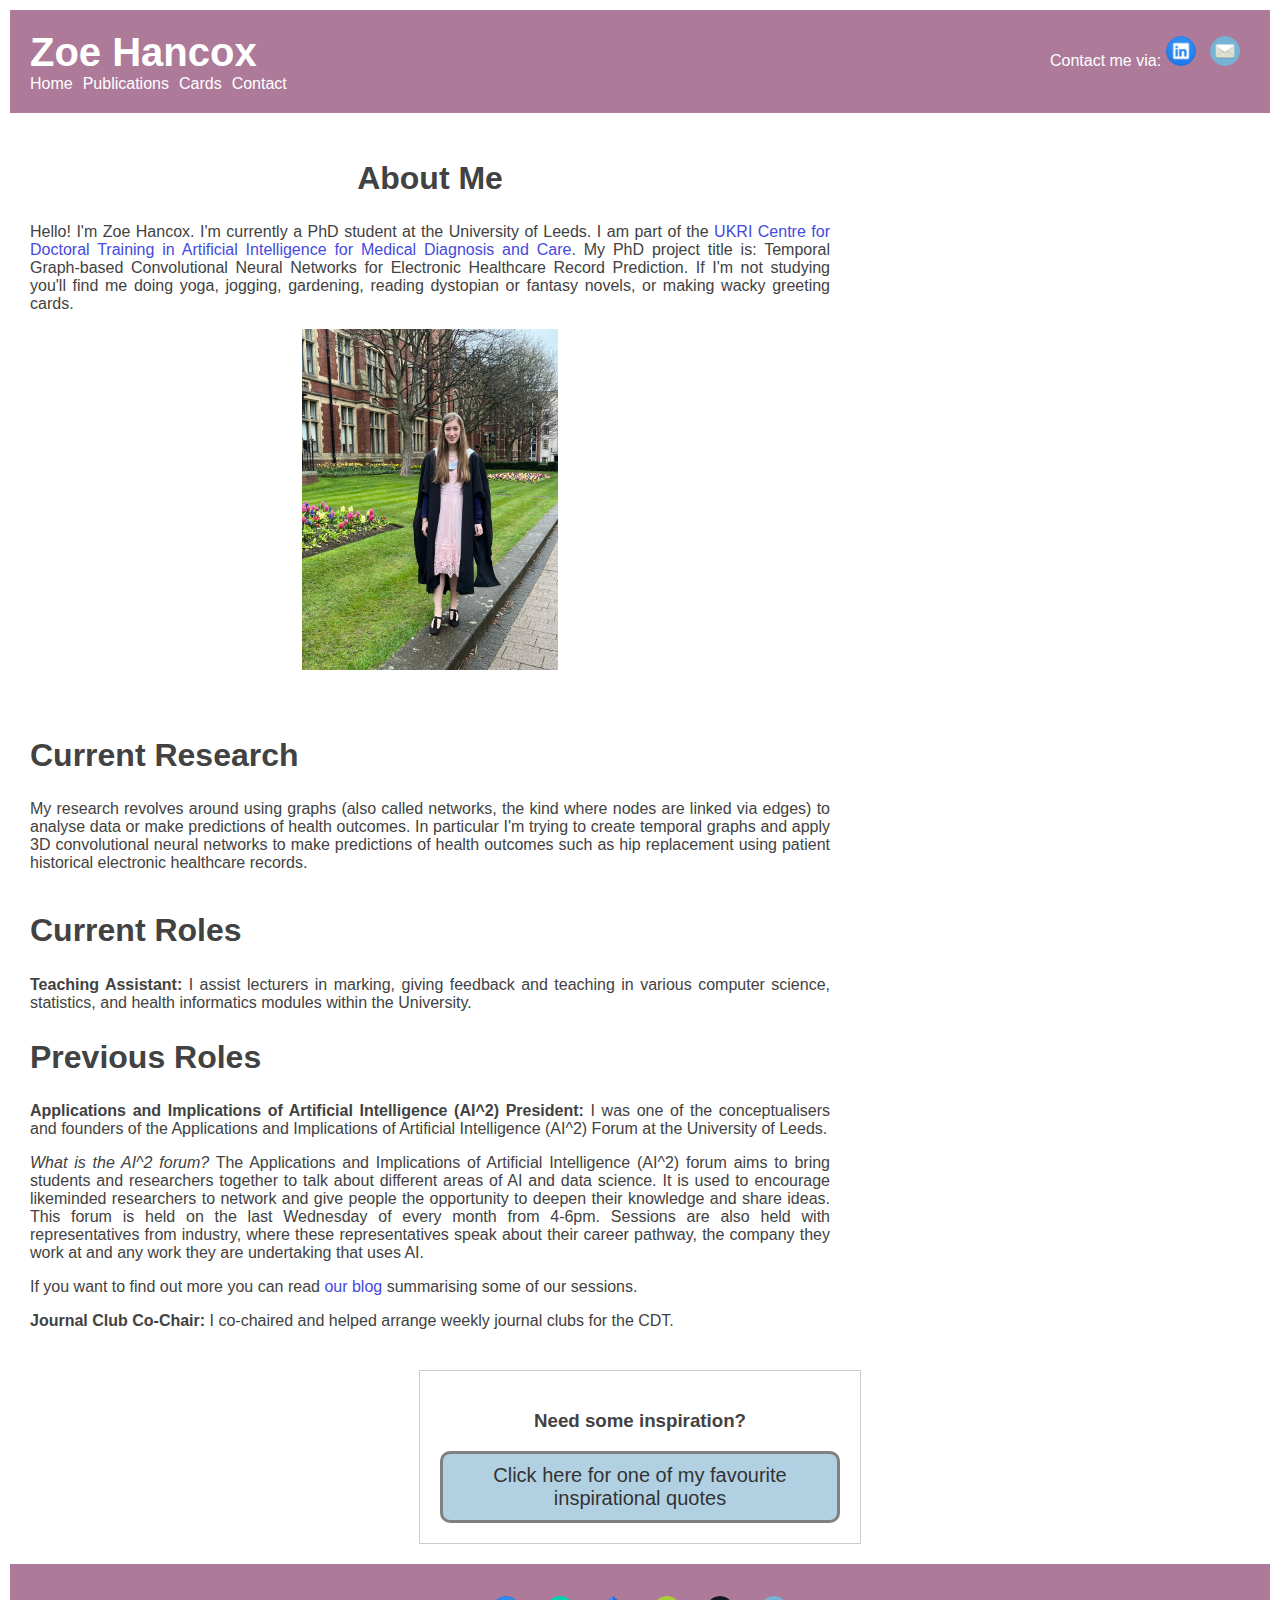
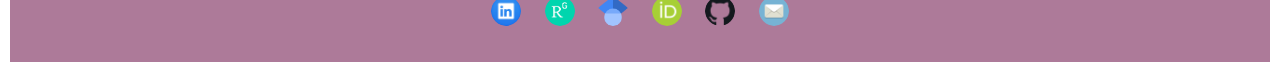
<file: index.html>
<html lang="en">
<head>
  <meta charset="UTF-8">
  <meta name="viewport" content="width=device-width, initial-scale=1.0">
  <title>Zoe Hancox</title>
  <link rel="stylesheet" href="styles.css">
  <link rel="icon" href="favicon.ico" type="image/x-icon">
</head>

<body>
  <header>
    <div class="header">
      <h1>Zoe Hancox</h1>
      <div>
        Contact me via:
        <a href="https://www.linkedin.com/in/zoelouisehancox/?originalSubdomain=uk" target="_blank">
          <img src="images/linkedin_logo.png" alt="LinkedIn" class="header-links"/></a> 
        <a href="mailto:ll15zlh@leeds.ac.uk" target="_blank">
          <img src="images/email_logo.png" alt="Email" class="header-links"/></a>  
      </div>
    </div>

    <nav>
      <ul>
        <li><a href="index.html" aria-current="page">Home</a></li>
        <li><a href="publications.html">Publications</a></li>
        <li><a href="cards.html">Cards</a></li>
        <li><a href="contact.html">Contact</a></li>
      </ul>
    </nav>
  </header>
  
  <main>
    <div class="image-container">
    <section id="about">
      <h2>About Me</h2>
      <p class="text-container">Hello! I'm Zoe Hancox. I'm currently a PhD student at the University of Leeds. I am part of the <a href="https://ai-medical.leeds.ac.uk/">UKRI Centre for Doctoral Training in Artificial Intelligence for Medical Diagnosis and Care</a>. My PhD project title is: Temporal Graph-based Convolutional Neural Networks for Electronic Healthcare Record Prediction.
      If I'm not studying you'll find me doing yoga, jogging, gardening, reading dystopian or fantasy novels, or making wacky greeting cards.</p> 
      <img src="images/profile_picture.jpeg" alt="profile picture" width="256" height="341.3"> 
    </section>
    </div>

    <div class="container">
    <section id="research">
      <h2>Current Research</h2>
      <p>My research revolves around using graphs (also called networks, the kind where nodes are linked via edges) to analyse data or make predictions of health outcomes. In particular I'm trying to create temporal graphs and apply 3D convolutional neural networks to make predictions of health outcomes such as hip replacement using patient historical electronic healthcare records.</p>
    </section>

    <section id="roles">
      <h2>Current Roles</h2>
      <p><b>Teaching Assistant:</b> I assist lecturers in marking, giving feedback and teaching in various computer science, statistics, and health informatics modules within the University.</p>
    
      <h2>Previous Roles</h2>
      <p><b>Applications and Implications of Artificial Intelligence (AI^2) President:</b> I was one of the conceptualisers and founders of the Applications and Implications of Artificial Intelligence (AI^2) Forum at the University of Leeds.</p>
      <p><em>What is the AI^2 forum?</em> The Applications and Implications of Artificial Intelligence (AI^2) forum aims to bring students and researchers together to talk about different areas of AI and data science. It is used to encourage likeminded researchers to network and give people the opportunity to deepen their knowledge and share ideas. This forum is held on the last Wednesday of every month from 4-6pm. Sessions are also held with representatives from industry, where these representatives speak about their career pathway, the company they work at and any work they are undertaking that uses AI.</p>
      <p>If you want to find out more you can read <a href="https://leeds-ai-cdt.github.io/tag/AI_squared/">our blog</a> summarising some of our sessions.</p>
      <p><b>Journal Club Co-Chair:</b> I co-chaired and helped arrange weekly journal clubs for the CDT.</p>
    </section>

    </div>

    <div id="quote-container">
      <h3>Need some inspiration?</h3>
      <p id="quote-text"></p>
      <button onclick="generateRandomQuote()">Click here for one of my favourite inspirational quotes</button>
    </div>
    
    
    
  </main>
  
  <footer>
    <p><a href="https://www.linkedin.com/in/zoelouisehancox/?originalSubdomain=uk" target="_blank">
        <img src="images/linkedin_logo.png" alt="LinkedIn" class="footer-image"/></a> 
      <a href="https://www.researchgate.net/profile/Zoe-Hancox-2" target="_blank">
        <img src="images/researchgate_logo.png" alt="ResearchGate" class="footer-image"/></a> 
      <a href="https://scholar.google.com/citations?hl=en&user=W5HfvpUAAAAJ" target="_blank">
        <img src="images/google_scholar_logo.png" alt="Google Scholar" class="footer-image"/></a>
      <a href="https://orcid.org/0000-0003-0473-5971" target="_blank">
        <img src="images/orcid_logo.png" alt="Orcid" class="footer-image"/></a>
      <a href="https://github.com/ZoeHancox" target="_blank">
        <img src="images/github_logo.png" alt="GitHub" class="footer-image"/></a> 
      <a href="mailto:ll15zlh@leeds.ac.uk" target="_blank">
        <img src="images/email_logo.png" alt="Email" class="footer-image"/></a>  
    </p> 
  </footer>
  <script src="index_script.js"></script>
</body>
</html>
</file>
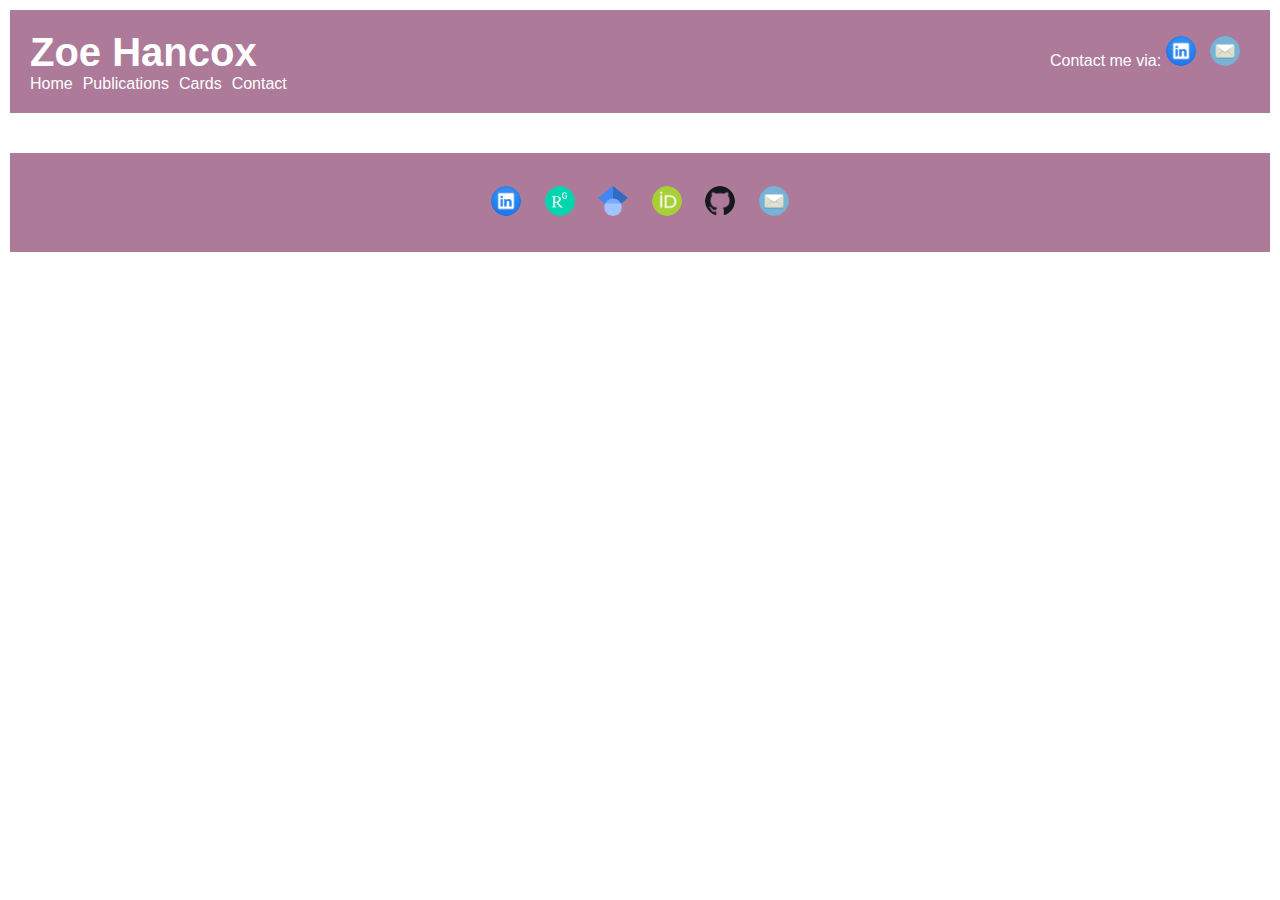
<file: cards.html>
<html lang="en">
<head>
  <meta charset="UTF-8">
  <meta name="viewport" content="width=device-width, initial-scale=1.0">
  <title>Zoe Hancox</title>
  <link rel="stylesheet" href="styles.css">
  <link rel="icon" href="favicon.ico" type="image/x-icon">
</head>

<script
    type="text/javascript"
    async defer
    src="//assets.pinterest.com/js/pinit.js"
></script>

<body>
    <header>
      <div class="header">
        <h1>Zoe Hancox</h1>
        <div>
          Contact me via:
          <a href="https://www.linkedin.com/in/zoelouisehancox/?originalSubdomain=uk" target="_blank">
            <img src="images/linkedin_logo.png" alt="LinkedIn" class="header-links"/></a> 
          <a href="mailto:ll15zlh@leeds.ac.uk" target="_blank">
            <img src="images/email_logo.png" alt="Email" class="header-links"/></a>  
        </div>
      </div>
  
      <nav>
        <ul>
          <li><a href="index.html">Home</a></li>
          <!--
          <li><a href="#about">About</a></li>
          <li><a href="#portfolio">Portfolio</a></li>
          -->
          <li><a href="publications.html">Publications</a></li>
          <li><a href="cards.html">Cards</a></li>
          <li><a href="contact.html">Contact</a></li>
        </ul>
      </nav>
    </header>
    <main>

    <a data-pin-do="embedBoard" data-pin-board-width="800" data-pin-scale-height="300" data-pin-scale-width="100" href="https://uk.pinterest.com/zhancox/homemade-cards/"></a>

    </main>
  
<footer>
  <p><a href="https://www.linkedin.com/in/zoelouisehancox/?originalSubdomain=uk" target="_blank">
      <img src="images/linkedin_logo.png" alt="LinkedIn" class="footer-image"/></a> 
    <a href="https://www.researchgate.net/profile/Zoe-Hancox-2" target="_blank">
      <img src="images/researchgate_logo.png" alt="ResearchGate" class="footer-image"/></a> 
    <a href="https://scholar.google.com/citations?hl=en&user=W5HfvpUAAAAJ" target="_blank">
      <img src="images/google_scholar_logo.png" alt="Google Scholar" class="footer-image"/></a>
    <a href="https://orcid.org/0000-0003-0473-5971" target="_blank">
      <img src="images/orcid_logo.png" alt="Orcid" class="footer-image"/></a>
    <a href="https://github.com/ZoeHancox" target="_blank">
      <img src="images/github_logo.png" alt="GitHub" class="footer-image"/></a> 
    <a href="mailto:ll15zlh@leeds.ac.uk" target="_blank">
      <img src="images/email_logo.png" alt="Email" class="footer-image"/></a>  
  </p> 
</footer>
<script src="index_script.js"></script>
</body>
</html>
</file>
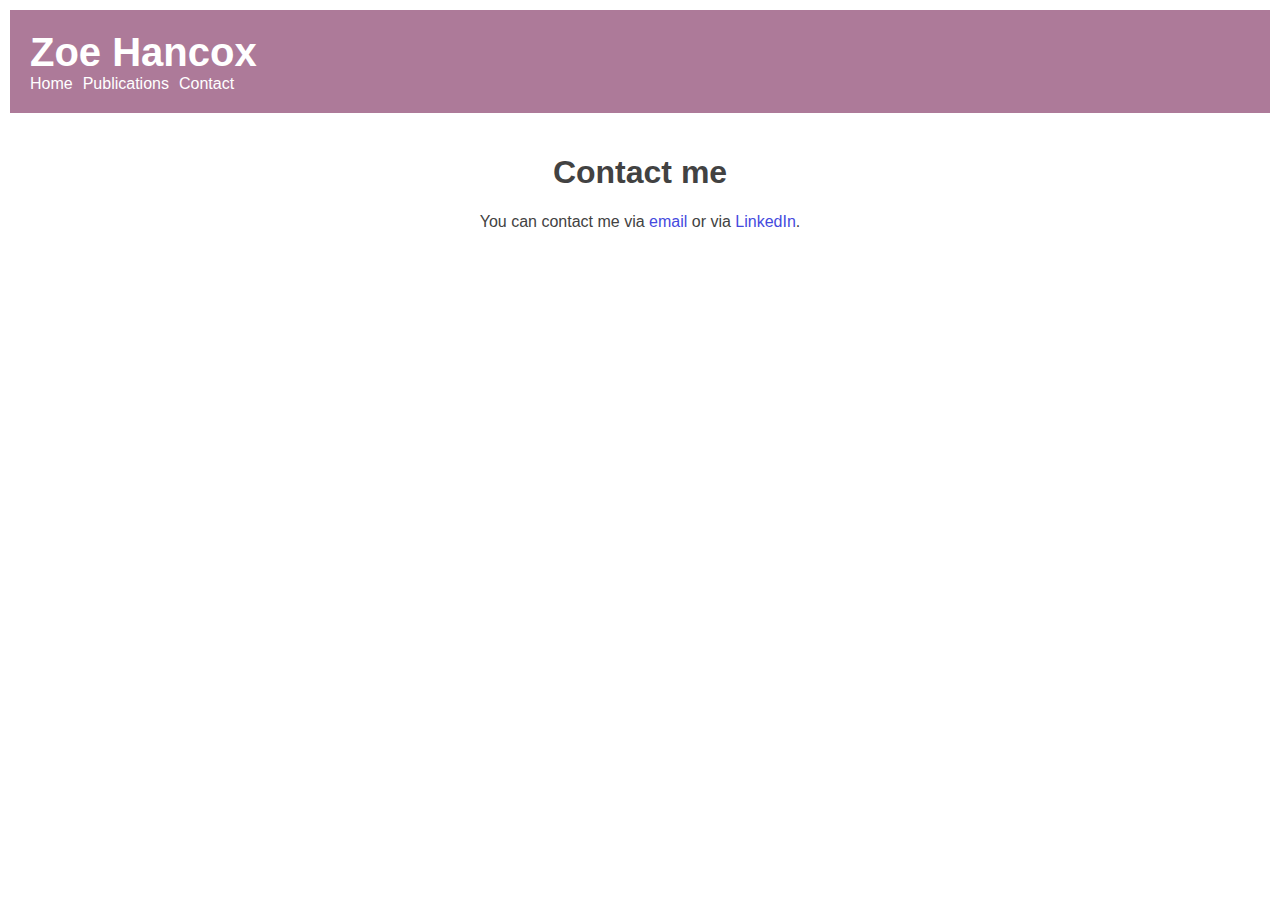
<file: contact.html>
<head>
    <meta charset="UTF-8">
    <meta name="viewport" content="width=device-width, initial-scale=1.0">
    <title>Contact Me</title>
    <link rel="stylesheet" href="styles.css">
  </head>

  <body>
    <header>
      <h1>Zoe Hancox</h1>
      <nav>
        <ul>
          <li><a href="index.html">Home</a></li>
          <!--
          <li><a href="#about">About</a></li>
          <li><a href="#portfolio">Portfolio</a></li>
          -->
          <li><a href="publications.html">Publications</a></li>
          <li><a href="contact.html">Contact</a></li>
        </ul>
      </nav>
    </header>

<main>
    <h1>Contact me</h1>
    <p>You can contact me via <a href="mailto:ll15zlh@leeds.ac.uk">email</a> or via <a href="https://www.linkedin.com/in/zoelouisehancox/">LinkedIn</a>.</p>
</main>
</body>
</file>
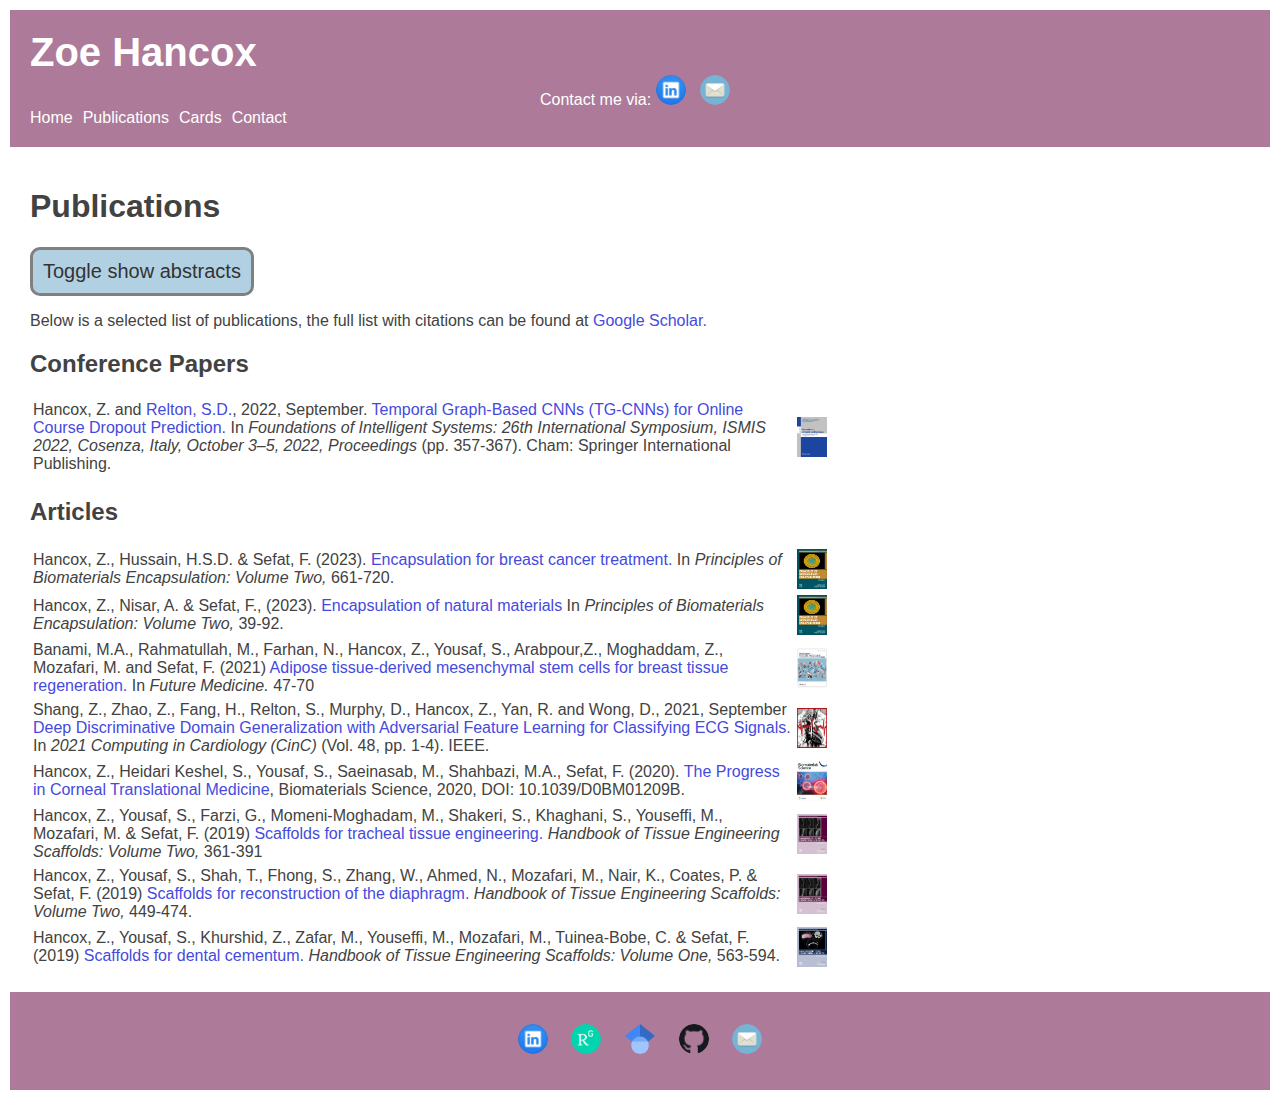
<file: publications.html>
<head>
  <meta charset="UTF-8">
  <meta name="viewport" content="width=device-width, initial-scale=1.0">
  <title>Publications</title>
  <link rel="stylesheet" href="styles.css">
</head>

<body>
<header>
  <h1>Zoe Hancox</h1>
  <div>
    Contact me via:
    <a href="https://www.linkedin.com/in/zoelouisehancox/?originalSubdomain=uk" target="_blank">
      <img src="images/linkedin_logo.png" alt="LinkedIn" class="header-links"/></a> 
    <a href="mailto:ll15zlh@leeds.ac.uk" target="_blank">
      <img src="images/email_logo.png" alt="Email" class="header-links"/></a>  
  </div>
  <nav>
  <ul>
      <li><a href="index.html">Home</a></li>
      <!--
      <li><a href="#about">About</a></li>
      <li><a href="#portfolio">Portfolio</a></li>
      -->
      <li><a href="publications.html">Publications</a></li>
      <li><a href="cards.html">Cards</a></li>
      <li><a href="contact.html">Contact</a></li>
  </ul>
  </nav>
</header>

<main>
<div class="container">
  
  <h1>Publications</h1>
  <button class='clickme'>Toggle show abstracts</button>
  <p>Below is a selected list of publications, the full list with citations can be found at <a href="https://scholar.google.com/citations?hl=en&user=W5HfvpUAAAAJ">Google Scholar.</a></p>
  <h2>Conference Papers</h2>
  <table>
    <tr>
      <td style="text-align: left;">Hancox, Z. and <a href="http://www.samrelton.com/">Relton, S.D.</a>, 2022, September. <a href="https://link.springer.com/chapter/10.1007/978-3-031-16564-1_34">Temporal Graph-Based CNNs (TG-CNNs) for Online Course Dropout Prediction. </a> In <em>Foundations of Intelligent Systems: 26th International Symposium, ISMIS 2022, Cosenza, Italy, October 3–5, 2022, Proceedings </em> (pp. 357-367). Cham: Springer International Publishing.</td>
      <td><a href="https://link.springer.com/chapter/10.1007/978-3-031-16564-1_34" target="_blank"><img src="/images/foundations_of_intelligent_systems.jpg" alt="ISMIS 2022: Foundations of Intelligent Systems" class="pub-pic"/></a></td>
    </tr>
    <tr>
      <td colspan="2" class="hidden"><b>Abstract:</b> Due to the global pandemic, the use of online courses is increasing significantly; yet the rate of student dropout from online courses is rising. The Accessible Culture & Training Massive Open Online Course (ACT MOOC) dataset is comprised of a temporal sequence of student actions and subsequent dropout information. We introduce a novel approach based upon temporal graphs, which uses the sequence of (and time between) events to predict dropout. The dataset consists of 7,047 users, with a dropout rate of 57.7%. The Temporal Graph-Based Convolutional Neural Network (TG-CNN) models developed in this study are compared against baseline models and existing models in the literature. Performance is assessed using the AUC, accuracy, precision, recall, and F1 score. Our novel TG-CNN model achieves an AUC score of 0.797, which improves upon previous literature: JODIE 0.756, TGN + MeTA 0.794, TGN 0.777, and CoPE 0.762. Our model offers a novel and intuitive formulation of this problem, with state-of-the-art performance.</td>
    </tr>
  </table>

  <h2>Articles</h2>
  <table>
      <tr>
        <td style="text-align: left;">Hancox, Z., Hussain, H.S.D. & Sefat, F. (2023). <a href="https://www.sciencedirect.com/science/article/abs/pii/B9780128243459000258">Encapsulation for breast cancer treatment.</a> In <em>Principles of Biomaterials Encapsulation: Volume Two,</em> 661-720. </td>
        <td><a href="https://www.sciencedirect.com/science/article/abs/pii/B9780128243459000258" target="_blank"><img src="/images/principles_of_encaps_book.jpg" alt="Principles of Biomaterials Encapsulation" class="pub-pic"/></a></td>
      </tr>
      <tr>
        <td colspan="2" class="hidden"><b>Abstract:</b> Chemotherapy is most traditionally used to treat breast cancer, however the systemic toxicity and side effects associated with it render chemotherapy treatment nonideal. This chapter describes the requirements for encapsulation systems to treat breast cancer. Furthermore, some recent breast cancer treatments that use encapsulation to improve treatment outcomes are compared. There are many cases of successful enhancement of therapeutic drug delivery using encapsulation systems. Encapsulation devices can reduce the systemic toxicity on healthy cells while inducing apoptosis or cell proliferation on breast cancer cells. Using encapsulation methods for breast cancer treatment provide more discrete and less invasive methods to treat cancer, while improving patient reported outcomes. This chapter aims to provide the reader with an insight into the current biomaterials and drugs used in nanomedicine to improve the treatment of breast cancer.</td>
      </tr>
      <tr>
        <td style="text-align: left;">Hancox, Z., Nisar, A. & Sefat, F., (2023). <a href="https://www.sciencedirect.com/science/article/abs/pii/B9780128243459000209">Encapsulation of natural materials</a> In <em>Principles of Biomaterials Encapsulation: Volume Two,</em> 39-92. </td>
        <td><a href="https://www.sciencedirect.com/science/article/abs/pii/B9780128243459000209" target="_blank"><img src="/images/principles_of_encaps_book.jpg" alt="Principles of Biomaterials Encapsulation" class="pub-pic"/></a></td>
      </tr>
      <tr>
        <td colspan="2" class="hidden"><b>Abstract:</b> By using natural biomaterials, scientists have been able to design and create a range of encapsulation devices with various mechanical and bio-functionalities to hold specific molecules for a multitude of applications. These natural biomaterial encapsulation tools can provide protection from the host’s immune system and from harsh environments. Encapsulation vehicles can enable control of the encapsulated molecules or cells, to allow them to reach the required target location or even direct cell differentiation lineage in stem cell applications. When encapsulating cells, encapsulation can aid cell expansion and maintain cell viability. Cell-matrix interaction, biodegradation, and biocompatibility can be enhanced to improve treatment using targeted drug delivery. Natural materials are attractive for many medical and tissue engineering applications, such as transplantation, drug delivery, cell delivery, and regenerative medicine. There are various natural materials used as encapsulation vehicles, the properties of these materials, including mechanical properties, sources, permeability, and modification techniques, are vital to tune depending on the encapsulation application. In this chapter some of the current natural biomaterials used for creating encapsulation vehicles and their advantages and challenges will be discussed.</td>
      </tr>

      <tr>
        <td style="text-align: left;">Banami, M.A., Rahmatullah, M., Farhan, N., Hancox, Z., Yousaf, S., Arabpour,Z., Moghaddam, Z., Mozafari, M. and Sefat, F. (2021) <a href="https://pubmed.ncbi.nlm.nih.gov/33533667/">Adipose tissue-derived mesenchymal stem cells for breast tissue regeneration. </a> In <em>Future Medicine.</em> 47-70 </td>
        <td><a href="https://pubmed.ncbi.nlm.nih.gov/33533667/" target="_blank"><img src="/images/future_in_medicine.PNG" alt="Future Medicine" class="pub-pic"/></a></td>
      </tr>
      <tr>
        <td colspan="2" class="hidden"><b>Abstract:</b> With an escalating incidence of breast cancer cases all over the world and the deleterious psychological impact that mastectomy has on patients along with several limitations of the currently applied modalities, it's plausible to seek unconventional approaches to encounter such a burgeoning issue. Breast tissue engineering may allow that chance via providing more personalized solutions which are able to regenerate, mimicking natural tissues also facing the witnessed limitations. This review is dedicated to explore the utilization of adipose tissue-derived mesenchymal stem cells for breast tissue regeneration among postmastectomy cases focusing on biomaterials and cellular aspects in terms of harvesting, isolation, differentiation and new tissue formation as well as scaffolds types, properties, material-host interaction and an in vitro breast tissue modeling.</td>
      </tr>

      <tr>
        <td style="text-align: left;">Shang, Z., Zhao, Z., Fang, H., Relton, S., Murphy, D., Hancox, Z., Yan, R. and Wong, D., 2021, September <a href="https://ieeexplore.ieee.org/document/9662844">Deep Discriminative Domain Generalization with Adversarial Feature Learning for Classifying ECG Signals.</a> In <em>2021 Computing in Cardiology (CinC) </em> (Vol. 48, pp. 1-4). IEEE. </td>
        <td><a href="https://ieeexplore.ieee.org/document/9662844" target="_blank"><img src="/images/computing_in_cardiology.png" alt="IEEE" class="pub-pic"/></a></td>
      </tr>
      <tr>
        <td colspan="2" class="hidden"><b>Abstract:</b> Introduction: The goal of the 2021 PhysioNet/CinC challenge is to classify cardiac abnormalities from ECGs and evaluate the diagnostic potential of reduced-lead ECGs. Here, we describe the classification model created by the team “AI_Healthcare”. Methods: ECGs were downsampled to 300 Hz and filtered by wavelet. ECGs were randomly clipped or zero-padded to 4,096 samples. We modified an SE-ResNet to perform multi-task classification of both dataset and disease. We used a gradient reversal layer as part of an adversarial feature learning scheme to learn domain-invariant and discriminative representations. Results: We trained our domain-invariant model on 5 datasets, keeping one data set (Ningbo) for local validation. We also trained a baseline SE-ResNet using the same training data. In validation on the held-out data set, the domain-invariant model had a higher Challenge metric than the baseline model. Our entry was not officially ranked in the Challenge, as we did not have a successful entry during the unofficial phase of the Challenge. Conclusion: The domain-invariant model performed better than the baseline model in local held-out datasets, suggesting that this method may help improve generalisation performance.</td>
      </tr>

      <tr>
        <td style="text-align: left;">Hancox, Z., Heidari Keshel, S., Yousaf, S., Saeinasab, M., Shahbazi, M.A., Sefat, F. (2020). <a href="https://pubs.rsc.org/en/content/articlelanding/2020/bm/d0bm01209b">The Progress in Corneal Translational Medicine</a>, Biomaterials Science, 2020, DOI: 10.1039/D0BM01209B. </td>
        <td><a href="https://pubs.rsc.org/en/content/articlelanding/2020/bm/d0bm01209b" target="_blank"><img src="/images/biomaterials_science.jpg" alt="Biomaterials Science" class="pub-pic"/></a></td>
      </tr>
      <tr>
        <td colspan="2" class="hidden"><b>Abstract:</b> Cornea tissue is in high demand by tissue donation centres globally, and thus tissue engineering cornea, which is the main topic of corneal translational medicine, can serve as a limitless alternative to a donated human cornea tissue. Tissue engineering aims to produce solutions to the challenges associated with conventional cornea tissue, including transplantation and use of human amniotic membrane (HAM), which have issues with storage and immune rejection in patients. Accordingly, by carefully selecting biomaterials and fabrication methods to produce these therapeutic tissues, the demand for cornea tissue can be met, with an improved healing outcome for recipients with less associated harmful risks. In this review paper, we aim to present the recent advancements in the research and clinical applications of cornea tissue, applications including biomaterial selection, fabrication methods, scaffold structure, cellular response to these scaffolds, and future advancements of these techniques.</td>
      </tr>

      <tr>
        <td style="text-align: left;">Hancox, Z., Yousaf, S., Farzi, G., Momeni-Moghadam, M., Shakeri, S., Khaghani, S., Youseffi, M., Mozafari, M. & Sefat, F. (2019) <a href="Scaffolds for tracheal tissue engineering. Handbook of Tissue Engineering Scaffolds: Volume Two">Scaffolds for tracheal tissue engineering. </a> <em>Handbook of Tissue Engineering Scaffolds: Volume Two,</em> 361-391 </td>
        <td><a href="Scaffolds for tracheal tissue engineering. Handbook of Tissue Engineering Scaffolds: Volume Two" target="_blank"><img src="/images/tissue_eng_handbook_vol2.jpg" alt="Handbook of Tissue Engineering Scaffolds: Volume Two" class="pub-pic"/></a></td>
      </tr>
      <tr>
        <td colspan="2" class="hidden"><b>Abstract:</b> This chapter aims to expand the reader's knowledge on the human trachea, problems that commonly arise within the windpipe, and correctional methods for these issues, including tissue-engineered solutions. Cell derivation is covered to give examples of what could potentially work successfully and the advantages and disadvantages of specific derivations. A variety of experimental scaffold construction techniques will be discussed in detail, allowing the reader to obtain an understanding of the intricate methods required to make tissue-engineered tracheal tissue. This chapter demonstrates the extensive parameters required to make successful tissue with the ability to withstand the stresses of native tissue, while creating an environment for cells to grow and thrive on.</td>
      </tr>

      <tr>
        <td style="text-align: left;">Hancox, Z., Yousaf, S., Shah, T., Fhong, S., Zhang, W., Ahmed, N., Mozafari, M., Nair, K., Coates, P. & Sefat, F. (2019) <a href="https://www.sciencedirect.com/science/article/abs/pii/B9780081025611000191">Scaffolds for reconstruction of the diaphragm. </a> <em>Handbook of Tissue Engineering Scaffolds: Volume Two, </em> 449-474. </td>
        <td><a href="https://www.sciencedirect.com/science/article/abs/pii/B9780081025611000191" target="_blank"><img src="/images/tissue_eng_handbook_vol2.jpg" alt="Handbook of Tissue Engineering Scaffolds: Volume Two" class="pub-pic"/></a></td>
      </tr>
      <tr>
        <td colspan="2" class="hidden"><b>Abstract:</b> The diaphragm is a crucial mammalian skeletal muscle, essential for respiration and to sustain human life. Besides respiration, the complex organ offers a physical barrier between the thoracic and abdominal cavities. Unfortunately, the surgical approach for a compromised diaphragm is generally associated with significant risks of defect recurrence, infection, and inadequate growth potential and can cause reformed damaged tissue structures. Consequently, the need for diaphragm resection necessitates the field of tissue engineering to reestablish physiological function and maintenance [1]. Recent therapies employ implantable biodegradable three-dimensional scaffolds to overcome congenital or acquired disorders of the diaphragm. This interdisciplinary field requires a thorough understanding of structural integrity and the diaphragmatic anatomy using pioneered scaffolds to replicate the native architecture, enhancing mechanical properties. The principles of material science are combined with cell transplantation and appropriate tissue perfusion to produce the ideal biomaterial scaffolds, ensuring durability, biodegradability, nonimmunogenic responses, the reduction of morbidity, and reparation to poor muscle contraction [2,3].</td>
      </tr>

      <tr>
        <td style="text-align: left;">Hancox, Z., Yousaf, S., Khurshid, Z., Zafar, M., Youseffi, M., Mozafari, M., Tuinea-Bobe, C. & Sefat, F. (2019) <a href="https://www.sciencedirect.com/science/article/abs/pii/B9780081025635000277">Scaffolds for dental cementum. </a> <em>Handbook of Tissue Engineering Scaffolds: Volume One,</em> 563-594. </td>
        <td><a href="https://www.sciencedirect.com/science/article/abs/pii/B9780081025635000277" target="_blank"><img src="/images/tissue_eng_handbook_vol1.jpg" alt="Handbook of Tissue Engineering Scaffolds: Volume One" class="pub-pic"/></a></td>
      </tr>
      <tr>
        <td colspan="2" class="hidden"><b>Abstract:</b> Throughout this chapter, the reader will gain an insight into the structure of the cementum, formation of the cementum, common issues associated with the cementum, and how these problems could be corrected with the use of tissue-engineered scaffold techniques. Sections on cell and biomaterial selection are included, enabling detailed breakdown of the best combination of materials. Scaffold synthesis methods are covered, with details on how previous experiments have been altered to promote higher cementum formation and how to sufficiently meet the necessary mechanical properties, to withstand the forces within the mouth. On completion of this chapter, the importance of finding alternative methods to repair cementum problems will be covered, along with sufficient information on scaffolding techniques. </td>
      </tr>

    </table>
</div>
</main>

<footer>
  <p><a href="https://www.linkedin.com/in/zoelouisehancox/?originalSubdomain=uk" target="_blank">
      <img src="images/linkedin_logo.png" alt="LinkedIn" class="footer-image"/></a> 
    <a href="https://www.researchgate.net/profile/Zoe-Hancox-2" target="_blank">
      <img src="images/researchgate_logo.png" alt="ResearchGate" class="footer-image"/></a> 
    <a href="https://scholar.google.com/citations?hl=en&user=W5HfvpUAAAAJ" target="_blank">
      <img src="images/google_scholar_logo.png" alt="Google Scholar" class="footer-image"/></a>
    <a href="https://github.com/ZoeHancox" target="_blank">
      <img src="images/github_logo.png" alt="GitHub" class="footer-image"/></a> 
    <a href="mailto:ll15zlh@leeds.ac.uk" target="_blank">
      <img src="images/email_logo.png" alt="Email" class="footer-image"/></a>  
  </p> 
</footer>
<script src="publications_script.js"></script>
</body>
</file>
<file: styles.css>
/* Reset some default styles */
body {
  margin: 10px;
  padding: 0;
  font-family: Arial, Helvetica, sans-serif;
  color: #424242;
  text-align: center;
}


/* Header styles */
header {
  background-color: #AD7A99;
  color: #fff;
  padding: 20px;
}

header h1 {
  margin: 0;
  font-size: 2.5rem;
  text-align: left;
}

.header {
  display: flex;
  align-items: center;
  justify-content: space-between;
}

.header-links {
  width: 30px;
  height: 30px;
  margin-right: 10px; /* Adjust the margin as needed */
  border-radius: 50%;
}

nav ul {
  list-style-type: none;
  padding: 0;
  margin: 0;
  display: flex;
}

nav ul li {
  margin-right: 10px;
}

nav ul li a {
  color: #fff;
  text-decoration: none;
}

/* Main section styles */
main {
  padding: 20px;
  text-align: center;
}

section {
  margin-bottom: 40px;
}

section h2 {
  font-size: 2rem;
}


.project {
  margin-bottom: 20px;
}

.project h3 {
  font-size: 1.5rem;
  margin: 0;
}

button {
  background-color: #B1D1E3;
  font-size: 20px;
  color: #333333;
  padding: 10px;
  border-radius: 10px;
  border: 3px solid #808080;
}

button:hover {
  background-color: #454ADE;
  color: #ffffff;
}

/* Link styles */
a {
  text-decoration: none; /* Remove underline */
  color: #454ADE; /* Set default link color */
}

/* Link styles on hover */
a:hover {
  color: #A6B727; /* Change link color on hover */
  /* text-decoration: underline; Add underline on hover */
}

.hidden{
  display: none;
}

.showing {
  display: block;
  font-family: calibri, sans-serif;
  /* background-color: #509fcb; */
  color: #000000;
  /* width: 400px;
  padding: 20px;
  margin-top: 20px;
  border-radius: 10px; */
}

.container{
  text-align: justify;
  max-width: 800px;
  /* display: flex; */
  /* align-items: center;
  justify-content: center;
  height: 100vh; */
  /* border: 1px solid #ccc; */
}

.image-container{
  display: flex;
  align-items:left;
}

.text-container{
  text-align: justify;
  max-width: 800px;
}


#quote-container {
  max-width: 100%;
  width: 400px;
  margin: 0 auto;
  text-align: center;
  padding: 20px;
  border: 1px solid #ccc;
}


/* Publication Picture */
.pub-pic{
  width: 30px;
  height: 40px;
}


/* Footer styles */
footer {
  background-color: #AD7A99;
  color: #fff;
  padding: 10px;
  text-align: center;
  font-size: 0.8rem;
}



.footer-image {
  width: 30px;
  height: 30px;
  margin: 10px;
  /* border: 1px solid #ccc; */
  border-radius: 50%;
}
</file>
